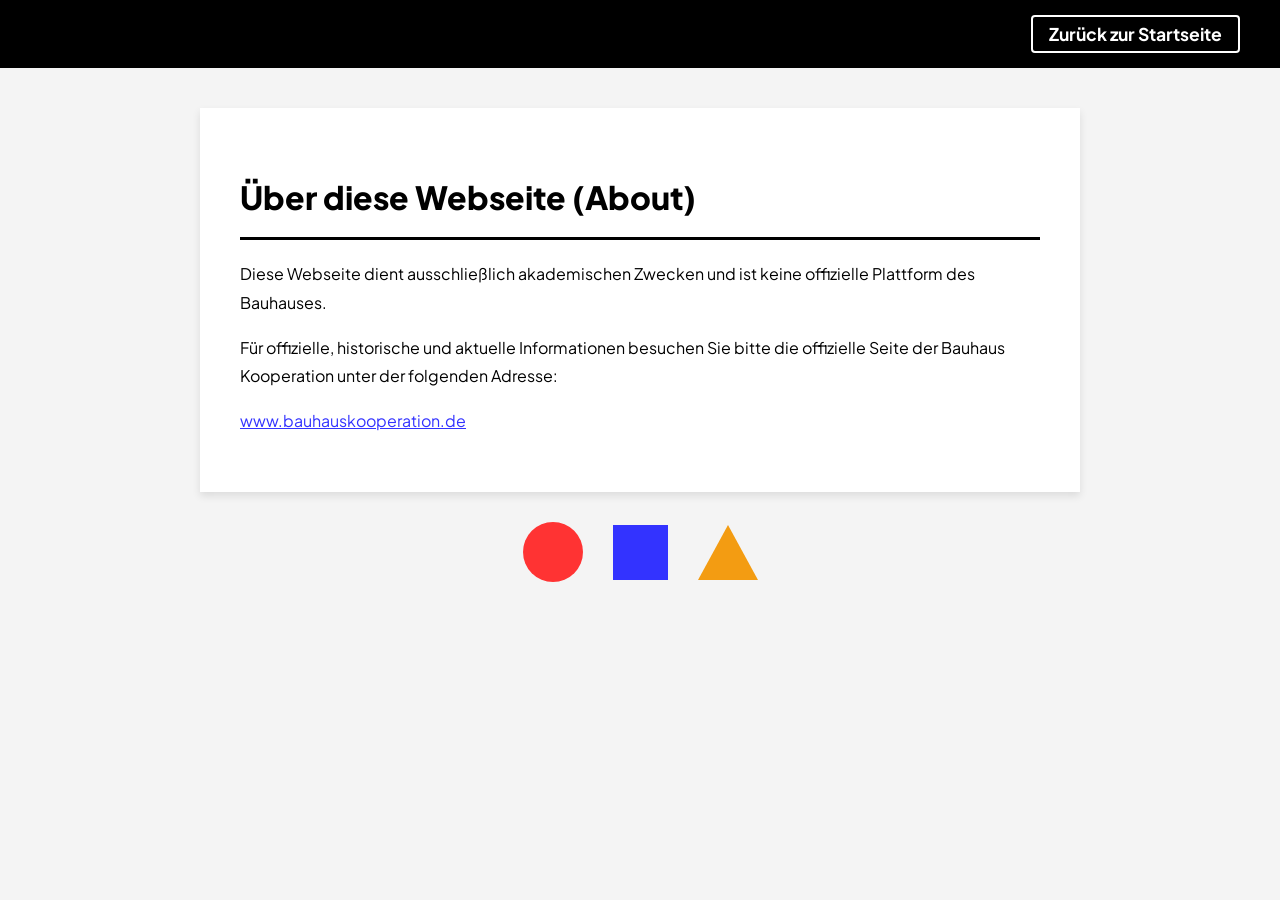
<file: new projekt/about.html>
<!DOCTYPE html>
<html lang="de">
<head>
    <meta charset="UTF-8">
    <meta name="viewport" content="width=device-width, initial-scale=1.0">
    <title>About - Staatliches Bauhaus</title>
    <link rel="stylesheet" href="css/style.css">
</head>
<body>

    <nav class="top-nav">
        <a href="index.html" class="about-btn">Zurück zur Startseite</a>
    </nav>

    <main class="content-wrapper">
        <div class="impressum-container">
            <h1>Über diese Webseite (About)</h1>
            <p>Diese Webseite dient ausschließlich akademischen Zwecken und ist keine offizielle Plattform des Bauhauses.</p>
            <p>Für offizielle, historische und aktuelle Informationen besuchen Sie bitte die offizielle Seite der Bauhaus Kooperation unter der folgenden Adresse:</p>
            <p>
                <a href="https://bauhauskooperation.de/" target="_blank" class="about-link">www.bauhauskooperation.de</a>
            </p>
        </div>

        <div class="page-bg-shapes">
            <div class="page-shape-circle"></div>
            <div class="page-shape-square"></div>
            <div class="page-shape-triangle"></div>
        </div>
    </main>

</body>
</html>
</file>
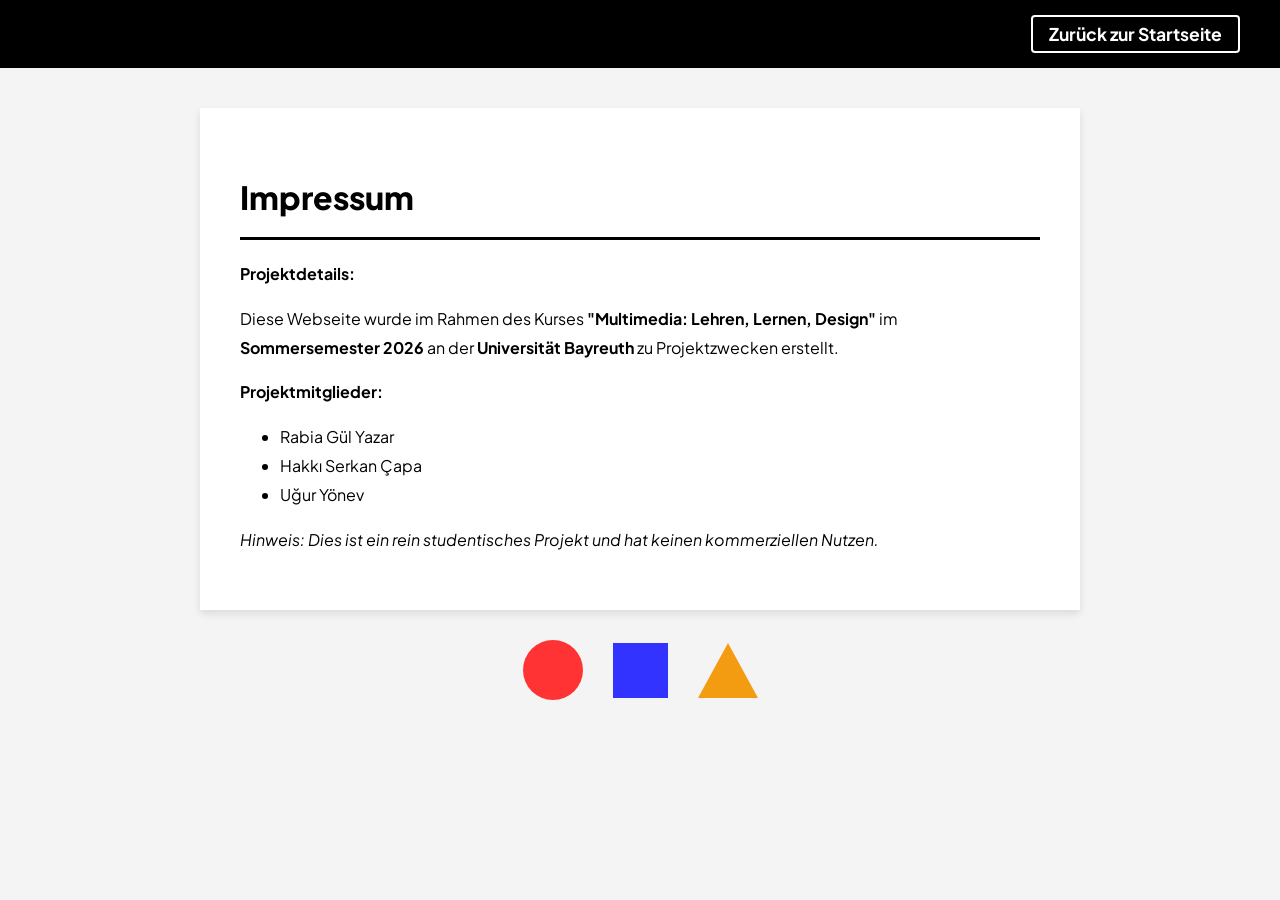
<file: new projekt/impressum.html>
<!DOCTYPE html>
<html lang="de">
<head>
    <meta charset="UTF-8">
    <meta name="viewport" content="width=device-width, initial-scale=1.0">
    <title>Impressum - Staatliches Bauhaus</title>
    <link rel="stylesheet" href="css/style.css">
</head>
<body>

    <nav class="top-nav">
        <a href="index.html" class="about-btn">Zurück zur Startseite</a>
    </nav>

    <main class="content-wrapper">
        <div class="impressum-container">
            <h1>Impressum</h1>
            <p><strong>Projektdetails:</strong></p>
            <p>Diese Webseite wurde im Rahmen des Kurses <strong>"Multimedia: Lehren, Lernen, Design"</strong> im <strong>Sommersemester 2026</strong> an der <strong>Universität Bayreuth</strong> zu Projektzwecken erstellt.</p>
            
            <p><strong>Projektmitglieder:</strong></p>
            <ul>
                <li>Rabia Gül Yazar</li>
                <li>Hakkı Serkan Çapa</li>
                <li>Uğur Yönev</li>
            </ul>

            <p><em>Hinweis: Dies ist ein rein studentisches Projekt und hat keinen kommerziellen Nutzen.</em></p>
        </div>

        <div class="page-bg-shapes">
            <div class="page-shape-circle"></div>
            <div class="page-shape-square"></div>
            <div class="page-shape-triangle"></div>
        </div>
    </main>

</body>
</html>
</file>
<file: new projekt/css/style.css>
@import url('https://fonts.googleapis.com/css2?family=Plus+Jakarta+Sans:wght@400;600;700;800&display=swap');

body {
    font-family: 'Plus Jakarta Sans', Arial, sans-serif;
    margin: 0;
    background-color: #f4f4f4;
    overflow-x: hidden;
}

.top-nav {
    display: flex;
    justify-content: flex-end;
    padding: 15px 40px;
    background-color: #000;
}

.about-btn {
    color: #fff;
    text-decoration: none;
    font-size: 1.1rem;
    font-weight: 700;
    border: 2px solid #fff;
    padding: 6px 16px;
    border-radius: 4px;
    transition: 0.3s;
}

.about-btn:hover { background-color: #fff; color: #000; }

.main-header {
    background: #000;
    color: #fff;
    padding: 60px 20px;
    text-align: center;
    margin-bottom: 40px;
}

.main-header h1 {
    font-weight: 800;
    letter-spacing: 12px;
    margin: 0;
    font-size: 3.5rem;
    border-bottom: 6px solid #fff;
    padding-bottom: 15px;
    display: inline-block;
}

.logo-shapes {
    display: flex;
    justify-content: center;
    gap: 25px;
    margin-top: 25px;
}

.logo-circle { width: 25px; height: 25px; background: #ff3333; border-radius: 50%; }
.logo-square { width: 23px; height: 23px; background: #3333ff; }
.logo-triangle { width: 0; height: 0; border-left: 14px solid transparent; border-right: 14px solid transparent; border-bottom: 24px solid #f39c12; }

.content-wrapper { padding: 0 40px; max-width: 1200px; margin: 0 auto; }

.intro-text {
    margin: 40px auto 80px auto;
    line-height: 1.8;
    font-size: 1.3rem;
    max-width: 850px;
    text-align: center;
}

.section-container { position: relative; width: 100%; }

.section-title {
    font-size: 2.4rem;
    font-weight: 800;
    border-bottom: 4px solid #000;
    padding-bottom: 15px;
    margin-top: 160px;
    margin-bottom: 60px;
    position: relative;
    z-index: 10;
}

.bg-shape {
    position: absolute;
    left: 50%;
    top: 400px;
    transform: translate(-50%, -50%);
    z-index: 1;
    pointer-events: none;
}

.shape-circle { width: 750px; height: 750px; background: #ff3333; border-radius: 50%; }
.shape-square { width: 700px; height: 700px; background: #3333ff; }
.shape-triangle { width: 0; height: 0; border-left: 450px solid transparent; border-right: 450px solid transparent; border-bottom: 800px solid #f39c12; }

.grid-container {
    display: grid;
    grid-template-columns: repeat(auto-fit, minmax(320px, 1fr));
    gap: 40px;
    margin-bottom: 160px;
    position: relative;
    z-index: 20;
}

.card, .master-card {
    background: #fff;
    cursor: pointer;
    box-shadow: 0 10px 20px rgba(0,0,0,0.1);
    transition: 0.3s;
    position: relative;
    z-index: 25;
}

.card:hover, .master-card:hover { transform: translateY(-10px); }

.phase-weimar { border-top: 15px solid #ff3333 !important; }
.phase-dessau { border-top: 15px solid #3333ff !important; }
.phase-berlin { border-top: 15px solid #f39c12 !important; }

.master-card:nth-child(1) { border-top: 15px solid #3333ff !important; }
.master-card:nth-child(2) { border-top: 15px solid #f39c12 !important; }
.master-card:nth-child(3) { border-top: 15px solid #ff3333 !important; }

.grid-container:last-of-type .card:nth-child(1) { border-top: 15px solid #f39c12 !important; }
.grid-container:last-of-type .card:nth-child(2) { border-top: 15px solid #ff3333 !important; }
.grid-container:last-of-type .card:nth-child(3) { border-top: 15px solid #3333ff !important; }

.image-container { height: 250px; padding: 20px; text-align: center; }
.image-container img { height: 100%; max-width: 100%; object-fit: contain; }

.card-content { padding: 25px; }
.card-content h3 { margin: 0 0 10px 0; font-size: 1.4rem; font-weight: 700; }

.master-card { background: #000; color: #fff; text-align: center; padding: 20px; }
.master-image-container { height: 280px; margin-bottom: 20px; }
.master-image-container img { height: 100%; filter: grayscale(100%); }
.master-role { font-size: 0.75rem; text-transform: uppercase; color: #888; font-weight: 800; letter-spacing: 2px; }

.bauhaus-modal {
    border: 6px solid #000;
    padding: 0;
    width: 90vw;
    max-width: 1200px;
    height: 85vh;
    max-height: 700px;
    background: #fff;
    box-shadow: 20px 20px 0px #000;
    box-sizing: border-box;
    overflow: hidden;
    position: fixed !important;
    top: 50% !important;
    left: 50% !important;
    transform: translate(-50%, -50%) !important;
    margin: 0 !important;
}

.bauhaus-modal::backdrop {
    background: rgba(0,0,0,0.7);
}

.bauhaus-modal h2 { 
    font-size: 2.2rem; 
    font-weight: 800; 
    margin: 0;
    padding: 30px 80px 15px 30px;
    border-bottom: 5px solid #000;
    box-sizing: border-box;
    height: 90px;
}

.modal-flex-container {
    display: block;
    width: 100%;
    height: calc(100% - 90px);
    overflow-y: auto;
    padding: 30px;
    box-sizing: border-box;
}

.modal-media {
    float: left;
    width: 58%;
    box-sizing: border-box;
    padding-right: 30px;
}

.modal-media.single-media {
    width: 45%;
}

.modal-box {
    float: left;
    width: 48%;
    height: 340px;
    background: #f0f0f0;
    padding: 12px;
    margin-right: 2%;
    box-sizing: border-box;
    text-align: center;
    margin-bottom: 15px;
    display: flex;
    flex-direction: column;
    justify-content: center;
    align-items: center;
}

.modal-media.single-media .modal-box {
    width: 100%;
    height: 400px;
    margin-right: 0;
}

.modal-box img {
    width: 100%;
    height: 100%;
    max-height: 280px;
    object-fit: cover;
}

.modal-media.single-media .modal-box img {
    max-height: 350px;
    object-fit: contain;
}

.modal-box span {
    display: block;
    margin-top: 10px;
    font-weight: 800;
    font-size: 0.8rem;
    text-transform: uppercase;
    letter-spacing: 1px;
}

.modal-desc {
    float: left;
    width: 42%;
    font-size: 1.2rem;
    line-height: 1.8;
    color: #111;
    box-sizing: border-box;
    padding-top: 5px;
}

.modal-media.single-media + .modal-desc {
    width: 55%;
}

.modal-flex-container::after {
    content: "";
    display: block;
    clear: both;
}

.close-modal { 
    position: absolute; 
    top: 20px; 
    right: 20px; 
    background: #000; 
    color: #fff; 
    border: none; 
    width: 45px;
    height: 45px;
    line-height: 45px;
    padding: 0;
    font-size: 1.5rem;
    cursor: pointer; 
    font-weight: 800;
    z-index: 10050;
    text-align: center;
}
.close-modal:hover { background: #ff3333; }

.main-footer { 
    background: #000; color: #fff; text-align: center; padding: 30px; 
    margin-top: 100px; position: relative; z-index: 999;
}
.footer-link { color: #888; text-decoration: none; font-weight: 700; transition: 0.3s; }
.footer-link:hover { color: #fff; }

.impressum-container {
    max-width: 800px;
    margin: 40px auto 20px auto;
    background: #fff;
    padding: 40px;
    box-shadow: 0 4px 8px rgba(0,0,0,0.1);
    line-height: 1.8;
}

.impressum-container h1 {
    font-weight: 800;
    border-bottom: 3px solid #000;
    padding-bottom: 10px;
    margin-bottom: 20px;
}

.about-link {
    color: #3333ff;
    text-decoration: underline;
}

.about-link:hover {
    color: #000;
}

.page-bg-shapes {
    display: flex;
    align-items: center;
    justify-content: center;
    gap: 30px;
    margin: 30px auto;
}

.page-shape-circle { width: 60px; height: 60px; background-color: #ff3333; border-radius: 50%; }
.page-shape-square { width: 55px; height: 55px; background-color: #3333ff; }
.page-shape-triangle { width: 0; height: 0; background-color: transparent; border-left: 30px solid transparent; border-right: 30px solid transparent; border-bottom: 55px solid #f39c12; }
</file>
